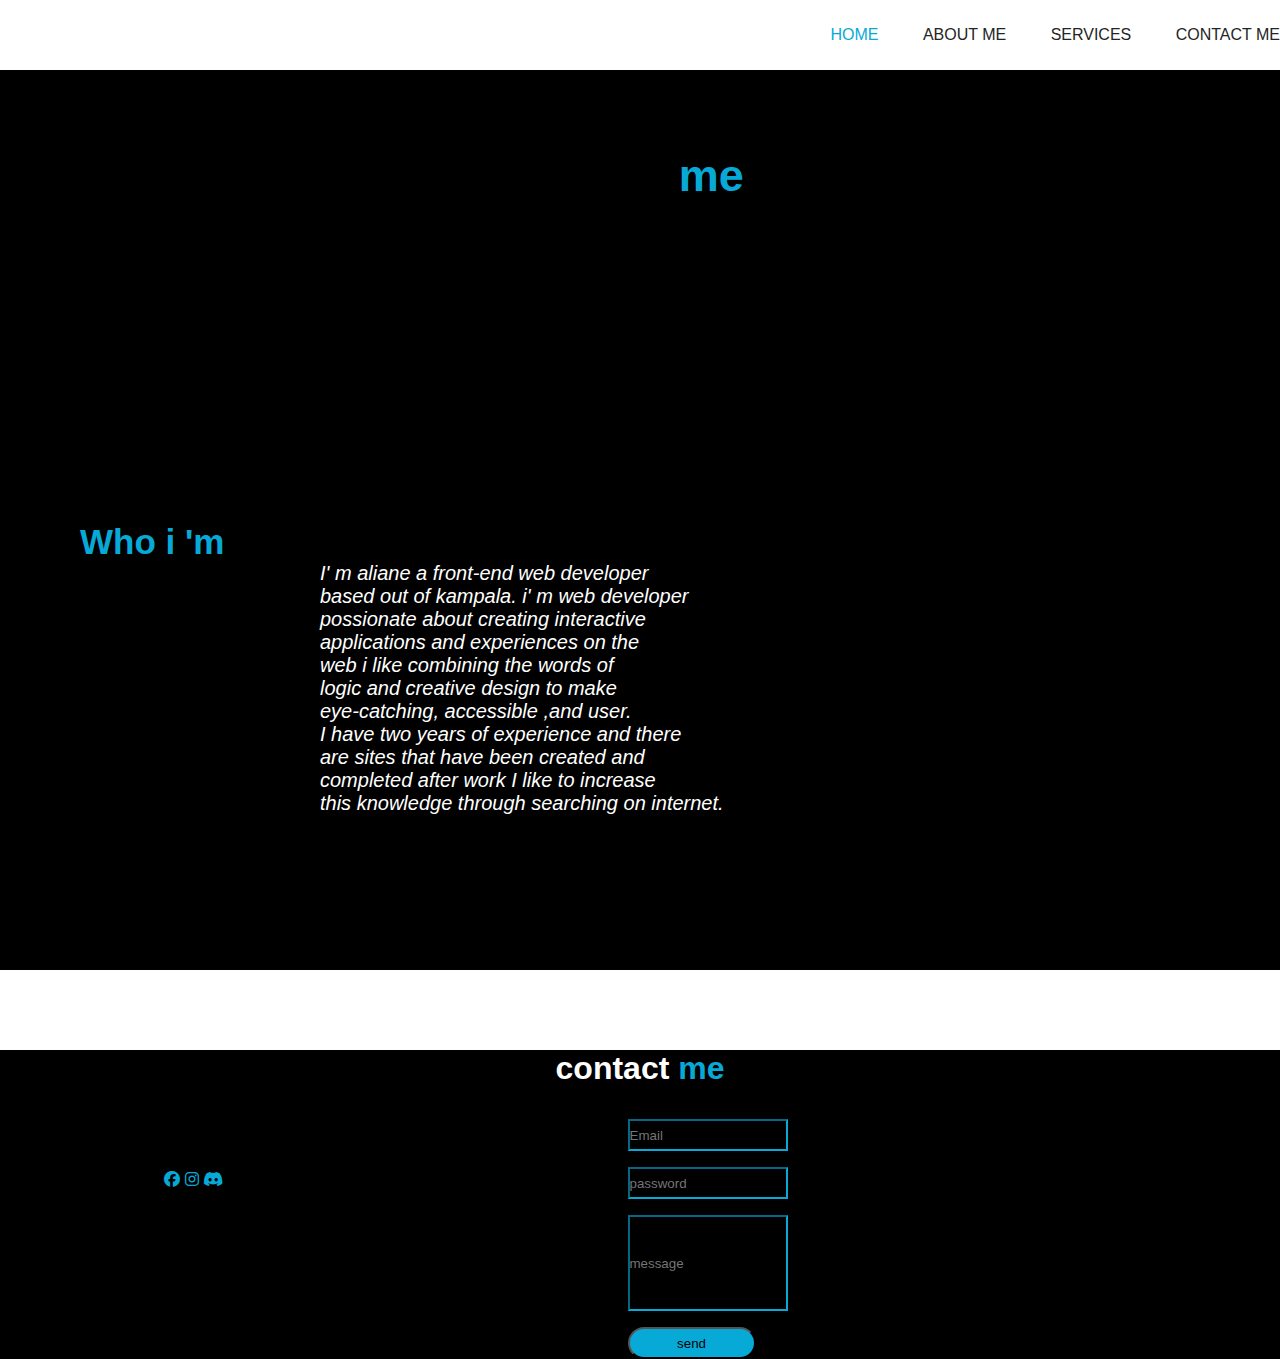
<file: about me.html>
<!DOCTYPE html>
<html lang="en">
<head>
    <meta charset="UTF-8">
    <meta name="viewport" content="width=device-width, initial-scale=1.0">
    <link rel="stylesheet" href="style.css">
    <link rel="stylesheet" href="https://cdnjs.cloudflare.com/ajax/libs/font-awesome/6.5.2/css/all.min.css">
    <title>mine</title>
</head>
<body>
    <nav class="container__common__navigation">
        <a href="#" class="container__common__navigation__logo">Aliane</a>
        <div class="container__common__navigation__nav-link">
            <a class="active" href="index.html">home</a>
            <a href="about me.html">about me</a>
            <a href="services.html">services</a>
            <a href="contact me.html">contact me</a>
        </div>
    </nav>
    <div class="about">
        <div class="about__me">
            <h1>About <span>me</span></h1>
            <h2>Who i 'm</h2> 
            <p>I' m aliane  a front-end web developer<br>based out of kampala.
             i' m web developer <br>possionate about creating interactive<br> applications and
             experiences on the<br> web i like combining the words of<br> logic and creative
             design to make <br>eye-catching, accessible ,and user.<br>I have two years of experience
              and there<br> are sites that have been created and<br> completed after work I like to
              increase<br> this knowledge through searching on internet. 
            </p>
            <a href="#">My Work</a>
        </div>
    </div>
    <div class="contact">
        <h1>contact <span>me</span></h1>
        <div class="contact__very">
            <div class="contact__very__media">
                <a href="#" class="contact__very__media__logo">Aliane</a>
                <div class="contact__very__media__soc-link">
                    <i class="fa-brands fa-facebook" style="color: #07aad7;"></i>
                    <i class="fa-brands fa-instagram" style="color: #07aad7;"></i>
                    <i class="fa-brands fa-discord" style="color: #07aad7;"></i>
                </div>
            </div>
            <div class="contact__very__last">
                <input class="email" type="email" id="email" placeholder="Email" />
                <input class="password" type="password" id="password" placeholder="password" />
                <div class="contact__very__last__none">
                    <input class="message" type="message" id="message" placeholder="message" />
                    <button onclick=greetUser()>send</button>
                </div>
            </div>
            <p id="userName"></p>
        </div>
</body>
</html>
</file>
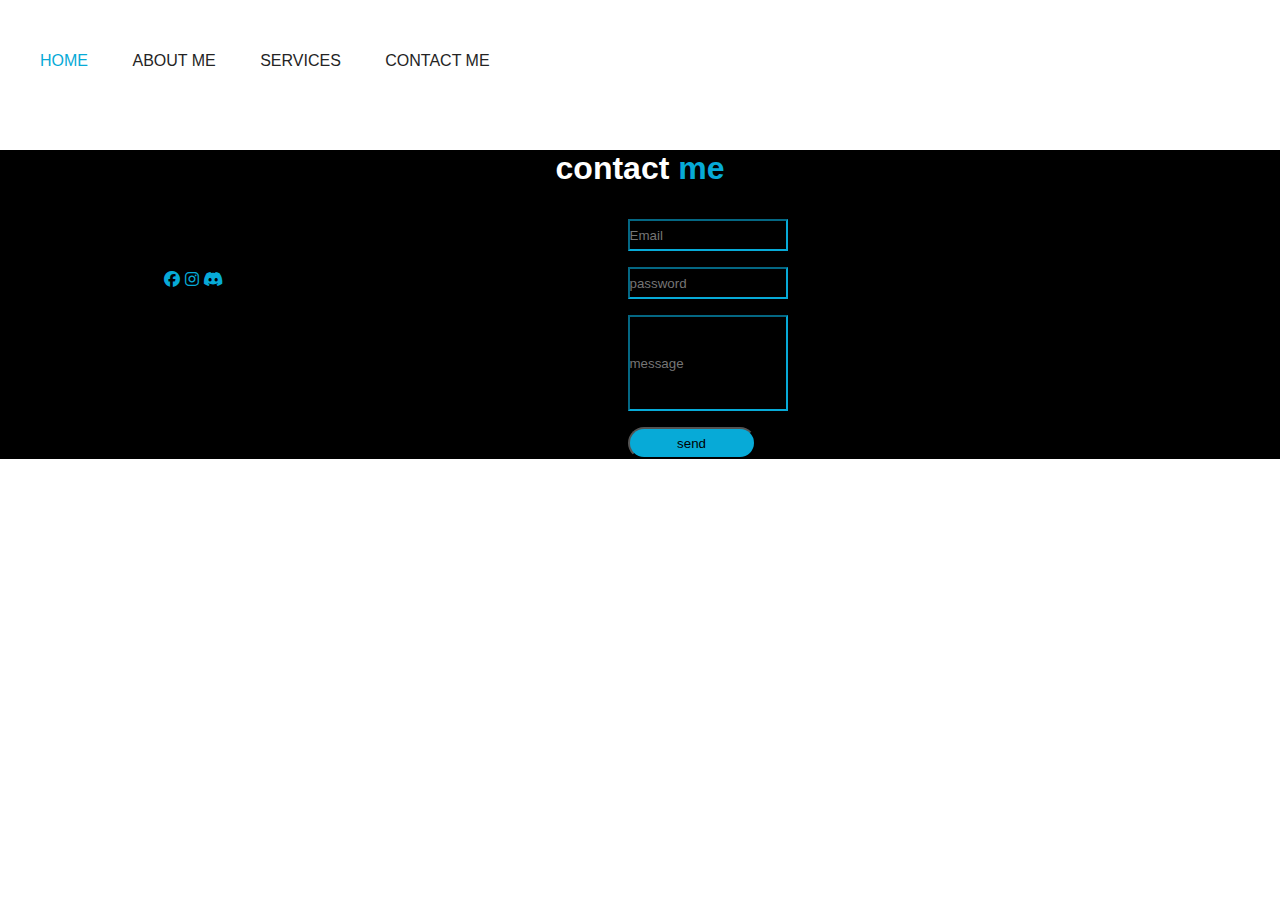
<file: contact me.html>
<!DOCTYPE html>
<html lang="en">
<head>
    <meta charset="UTF-8">
    <meta name="viewport" content="width=device-width, initial-scale=1.0">
    <link rel="stylesheet" href="style.css">
    <link rel="stylesheet" href="https://cdnjs.cloudflare.com/ajax/libs/font-awesome/6.5.2/css/all.min.css">
    <title>mine</title>
</head>
<body>
    <a href="#" class="container__common__navigation__logo">Aliane</a>
    <div class="container__common__navigation__nav-link">
        <a class="active" href="index.html">home</a>
        <a href="about me.html">about me</a>
        <a href="services.html">services</a>
        <a href="contact me.html">contact me</a>
    </div>
</nav> 
<div class="contact">
    <h1>contact <span>me</span></h1>
    <div class="contact__very">
        <div class="contact__very__media">
            <a href="#" class="contact__very__media__logo">Aliane</a>
            <div class="contact__very__media__soc-link">
                <i class="fa-brands fa-facebook" style="color: #07aad7;"></i>
                <i class="fa-brands fa-instagram" style="color: #07aad7;"></i>
                <i class="fa-brands fa-discord" style="color: #07aad7;"></i>
            </div>
        </div>
        <div class="contact__very__last">
            <input class="email" type="email" id="email" placeholder="Email" />
            <input class="password" type="password" id="password" placeholder="password" />
            <div class="contact__very__last__none">
                <input class="message" type="message" id="message" placeholder="message" />
                <button onclick=greetUser()>send</button>
            </div>
        </div>
        <p id="userName"></p>
    </div>
</body>
</html>
</file>
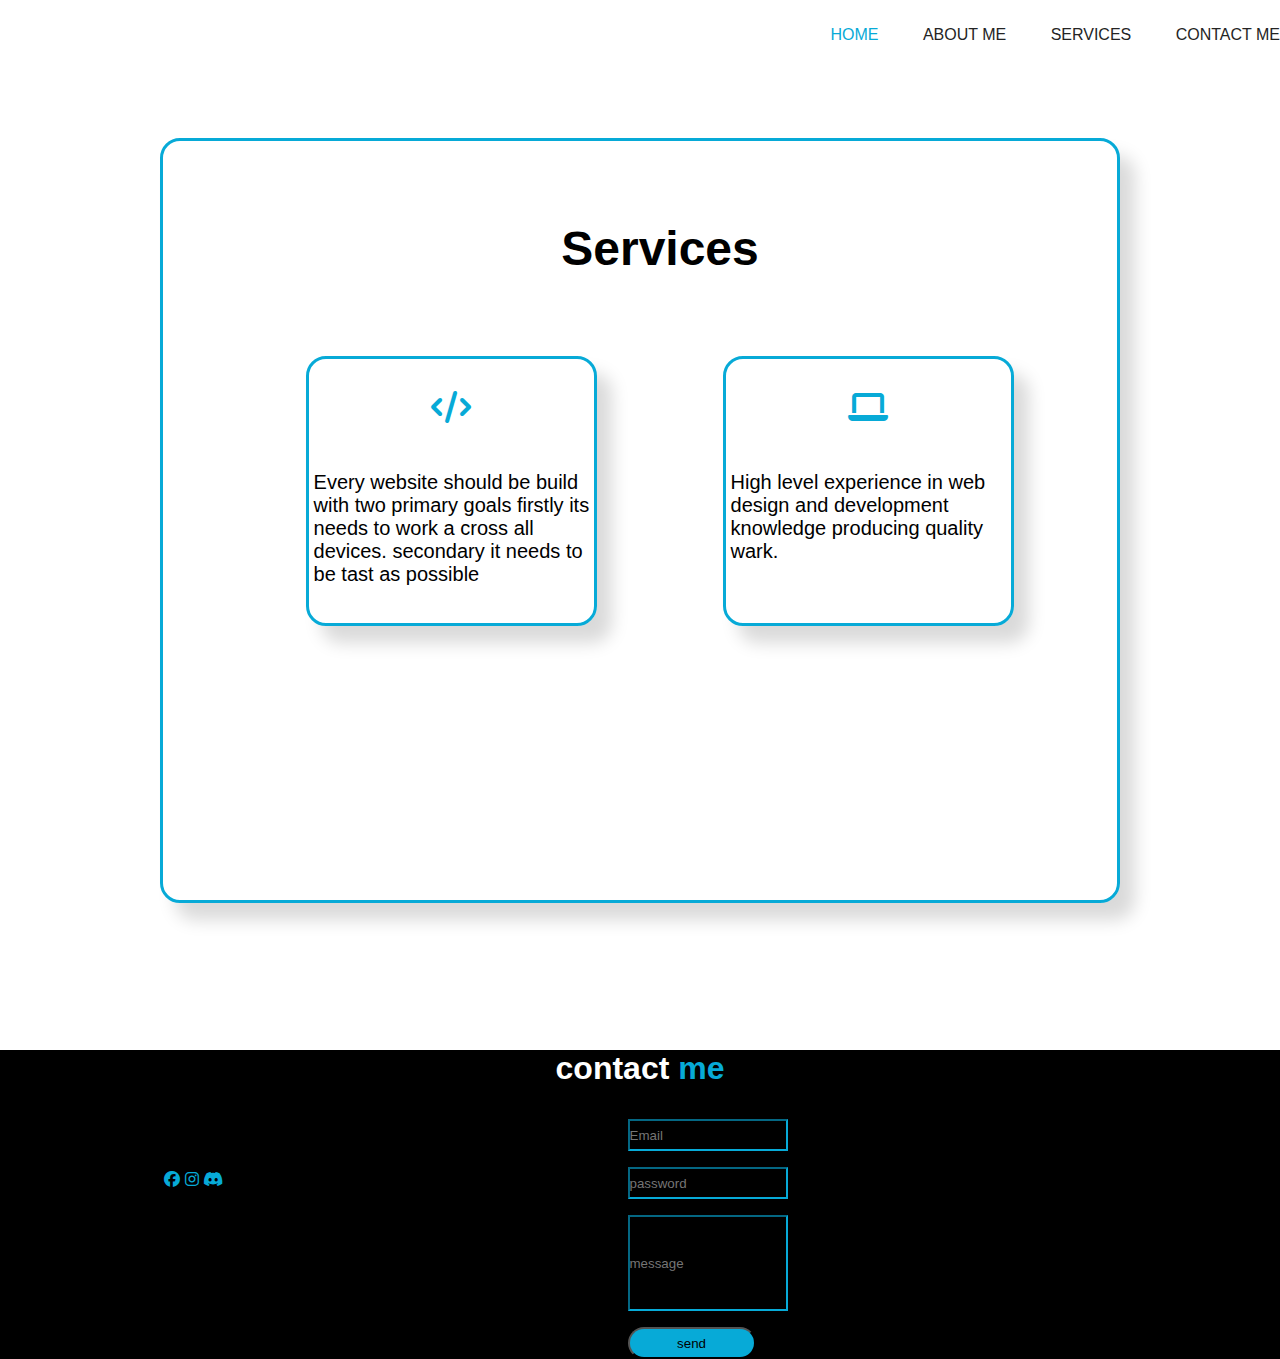
<file: services.html>
<!DOCTYPE html>
<html lang="en">
<head>
    <meta charset="UTF-8">
    <meta name="viewport" content="width=device-width, initial-scale=1.0">
    <link rel="stylesheet" href="style.css">
    <link rel="stylesheet" href="https://cdnjs.cloudflare.com/ajax/libs/font-awesome/6.5.2/css/all.min.css">
    <title>mine</title>
</head>
<body>
    <nav class="container__common__navigation">
        <a href="#" class="container__common__navigation__logo">Aliane</a>
        <div class="container__common__navigation__nav-link">
            <a class="active" href="index.html">home</a>
            <a href="about me.html">about me</a>
            <a href="services.html">services</a>
            <a href="contact me.html">contact me</a>
        </div>
    </nav>
    <div class="services">
        <div class="services__one">
            <h1>Services</h1>
            <div class="services__one__file">
                <div class="services__one__file__two">
                    <i class="fa-solid fa-code"></i>
                    <p>Every website should be build  with two
                    primary goals firstly its needs to work
                    a cross all devices. secondary it needs to be
                    tast as possible
                   </p>
                </div>
                <div class="services__one__file__three">
                    <i class="fa-solid fa-laptop"></i>
                    <p>High level experience in web design and
                    development knowledge producing quality wark.</p>
                </div>
            </div>
          
        </div>
    </div>
    <div class="contact">
        <h1>contact <span>me</span></h1>
        <div class="contact__very">
            <div class="contact__very__media">
                <a href="#" class="contact__very__media__logo">Aliane</a>
                <div class="contact__very__media__soc-link">
                    <i class="fa-brands fa-facebook" style="color: #07aad7;"></i>
                    <i class="fa-brands fa-instagram" style="color: #07aad7;"></i>
                    <i class="fa-brands fa-discord" style="color: #07aad7;"></i>
                </div>
            </div>
            <div class="contact__very__last">
                <input class="email" type="email" id="email" placeholder="Email" />
                <input class="password" type="password" id="password" placeholder="password" />
                <div class="contact__very__last__none">
                    <input class="message" type="message" id="message" placeholder="message" />
                    <button onclick=greetUser()>send</button>
                </div>
            </div>
            <p id="userName"></p>
        </div>
</body>
</html>
</file>
<file: style.css>
* {
  padding: 0;
  margin: 0;
  box-sizing: border-box;
  font-family: sans-serif;
  text-decoration: none;
}

.container {
  width: 100%;
  height: 100vh;
  background-color: #ffffff;
  display: flex;
  justify-content: center;
  align-items: center;
}
.container::before {
  content: "";
  position: absolute;
  height: 100%;
  width: 50%;
  top: 0;
  left: 0;
  background-color: #000000;
}
.container__common {
  position: relative;
  z-index: 10;
  height: 85vh;
  width: 75%;
  background: rgba(255, 255, 255, 0.1);
  -webkit-backdrop-filter: blur(25px);
          backdrop-filter: blur(25px);
  border: 3px solid #07aad7;
  border-radius: 20px;
  box-shadow: 15px 17px 17px rgba(10, 10, 10, 0.15);
  padding: 0 40px 0 80px;
}
.container__common__navigation {
  display: flex;
  justify-content: space-between;
  align-items: center;
  height: 70px;
  width: 100%;
}
.container__common__navigation__nav-link a {
  color: #242424;
  margin-left: 40px;
  text-transform: uppercase;
}
.container__common__navigation__nav-link a:hover, .container__common__navigation__nav-link a.active {
  color: #07aad7;
}
.container__common__navigation__nav-lin a {
  color: #242424;
  margin-left: 40px;
  text-transform: uppercase;
}
.container__common__navigation__nav-lin a:hover, .container__common__navigation__nav-lin a.active {
  color: #07aad7;
}
.container__common__navigation__logo {
  color: #07aad7;
  font-size: 45px;
  font-weight: bold;
  position: relative;
  top: 50px;
  animation: slide-top 0.5s linear forwards;
  opacity: 0;
  animation-delay: 0.2s;
  font-style: oblique;
}
@keyframes slide-top {
  0% {
    top: 50px;
    opacity: 0;
  }
  100% {
    top: 0;
    opacity: 1;
  }
}
.container__common__content {
  display: flex;
  justify-content: space-between;
  align-items: center;
  padding-right: 40px;
  padding-top: 5rem;
}
.container__common__content__div-text {
  width: 40%;
}
.container__common__content__div-text h1 {
  margin-bottom: 20px;
  font-size: 50px;
  color: #000000;
  position: relative;
  top: 50px;
  animation: slide-top 0.5s linear forwards;
  opacity: 0;
  animation-delay: 0.5s;
}
@keyframes slide-top {
  0% {
    top: 50px;
    opacity: 0;
  }
  100% {
    top: 0;
    opacity: 1;
  }
}
.container__common__content__div-text h4 {
  color: #07aad7;
  font-size: 24px;
  margin-bottom: 10px;
  position: relative;
  top: 50px;
  animation: slide-top 0.5s linear forwards;
  opacity: 0;
  animation-delay: 0.9s;
}
@keyframes slide-top {
  0% {
    top: 50px;
    opacity: 0;
  }
  100% {
    top: 0;
    opacity: 1;
  }
}
.container__common__content__div-text p {
  color: #000000;
  margin-bottom: 50px;
  font-size: 18px;
  position: relative;
  left: 100%;
  animation: slide-right 0.5s linear forwards;
  animation-delay: 1.3s;
  opacity: 0;
}
@keyframes slide-right {
  0% {
    left: 100px;
    opacity: 0;
  }
  100% {
    left: 0;
    opacity: 1;
  }
}
.container__common__content__div-text a {
  padding: 15px 20px;
  background-color: #07aad7;
  border: 2px solid #07aad7;
  color: #ffffff;
  border-radius: 5px;
  font-weight: bold;
  position: relative;
  top: 50px;
  animation: slide-top 0.5s linear forwards;
  opacity: 0;
  animation-delay: 1.8s;
}
@keyframes slide-top {
  0% {
    top: 50px;
    opacity: 0;
  }
  100% {
    top: 0;
    opacity: 1;
  }
}
.container__common__content__div-text a:hover {
  color: #07aad7;
  transition: 0.3;
  background-color: transparent;
}
.container__common__content__div-img {
  width: 40%;
}
.container__common__content__div-img img {
  width: 20rem;
  border-radius: 50%;
  height: 25rem;
  -o-object-fit: cover;
     object-fit: cover;
  opacity: 0;
  transform: scale(0.8);
  animation: fade-img 0.5s linear forwards;
  animation-delay: 2.1s;
}
@keyframes fade-img {
  0% {
    opacity: 0;
    transform: scale(0.8);
  }
  100% {
    opacity: 1;
    transform: scale(1);
  }
}
.container__common__soc-link {
  position: absolute;
  top: 50%;
  right: 5%;
  transform: translateY(-50%);
  display: flex;
  flex-direction: column;
}
.container__common__soc-link i {
  font-size: 25px;
  cursor: pointer;
  margin-bottom: 20px;
  transition: 0.4s;
}
.container__common__soc-link i:hover {
  color: #07aad7;
}

.about {
  background-color: #000000;
  width: 100%;
  height: 100vh;
  background-image: url(https://res.cloudinary.com/dbtchmsoy/image/upload/v1725806331/pexels-fotios-photos-1266982_wqptwq.jpg);
  background-repeat: no-repeat;
  background-size: cover;
  background-attachment: fixed;
  background-position: center;
}
.about__me h1 {
  padding-top: 5rem;
  text-align: center;
  font-size: 45px;
}
.about__me h1 span {
  color: #07aad7;
}
.about__me h2 {
  padding-top: 20rem;
  padding-left: 5rem;
  font-size: 35px;
  color: #07aad7;
}
.about__me p {
  color: #ffffff;
  font-style: oblique;
  padding-left: 20rem;
  font-size: 20px;
}
.about__me a {
  background-color: #07aad7;
  border: 2px solid #07aad7;
  color: #ffffff;
  padding: 15px 20px;
  border-radius: 5px;
  font-weight: bold;
  position: relative;
  animation: slide-top 0.5s linear forwards;
  opacity: 0;
  animation-delay: 1.8s;
  margin-left: 46rem;
}
@keyframes slide-top {
  0% {
    top: 50px;
    opacity: 0;
  }
  100% {
    top: 0;
    opacity: 1;
  }
}
.about__me a:hover {
  color: #07aad7;
  transition: 0.3;
  background-color: transparent;
}

.services {
  width: 100%;
  height: 100vh;
  background-color: #ffffff;
  display: flex;
  justify-content: center;
  align-items: center;
}
.services__one {
  position: relative;
  z-index: 10;
  height: 85vh;
  width: 75%;
  border: 3px solid #07aad7;
  border-radius: 20px;
  box-shadow: 15px 17px 17px rgba(10, 10, 10, 0.15);
  padding: 0 40px 0 80px;
}
.services__one h1 {
  text-align: center;
  margin-top: 5rem;
  font-size: 3rem;
}
.services__one__file {
  display: flex;
  justify-content: space-around;
  margin-top: 5rem;
}
.services__one__file__two {
  position: relative;
  z-index: 10;
  height: 30vh;
  width: 35%;
  border: 3px solid #07aad7;
  border-radius: 20px;
  box-shadow: 15px 17px 17px rgba(10, 10, 10, 0.15);
}
.services__one__file__two i {
  display: flex;
  justify-content: center;
  margin-top: 2rem;
  font-size: 2rem;
  color: #07aad7;
}
.services__one__file__two p {
  font-size: 20px;
  margin-top: 3rem;
  margin-left: 5px;
}
.services__one__file__three {
  position: relative;
  z-index: 10;
  height: 30vh;
  width: 35%;
  border: 3px solid #07aad7;
  border-radius: 20px;
  box-shadow: 15px 17px 17px rgba(10, 10, 10, 0.15);
}
.services__one__file__three i {
  display: flex;
  justify-content: center;
  margin-top: 2rem;
  font-size: 2rem;
  color: #07aad7;
}
.services__one__file__three p {
  font-size: 20px;
  margin-top: 3rem;
  margin-left: 5px;
}

.contact {
  background-color: #000000;
}
.contact h1 {
  text-align: center;
  margin-top: 5rem;
  color: #ffffff;
}
.contact h1 span {
  color: #07aad7;
}
.contact__very {
  display: flex;
  justify-content: space-around;
  margin-top: 2rem;
}
.contact__very__media__logo {
  color: #07aad7;
  font-size: 45px;
  font-weight: bold;
  position: relative;
  top: 50px;
  animation: slide-top 0.5s linear forwards;
  opacity: 0;
  animation-delay: 0.2s;
  font-style: oblique;
}
@keyframes slide-top {
  0% {
    top: 50px;
    opacity: 0;
  }
  100% {
    top: 0;
    opacity: 1;
  }
}
.contact__very__media__soc-link a {
  color: #242424;
  margin-left: 40px;
  text-transform: uppercase;
}
.contact__very__media__soc-link a:hover, .contact__very__media__soc-link a.active {
  color: #07aad7;
}
.contact__very__last {
  display: flex;
  flex-direction: column;
}
.contact__very__last input {
  height: 2rem;
  width: 10rem;
  border-color: #07aad7;
  background-color: transparent;
  margin-bottom: 1rem;
  color: #ffffff;
}
.contact__very__last__none {
  display: flex;
  flex-direction: column;
}
.contact__very__last__none input {
  height: 6rem;
  width: 10rem;
  border-color: #07aad7;
  background-color: transparent;
  margin-bottom: 1rem;
  color: #ffffff;
}
.contact__very__last__none button {
  height: 2rem;
  width: 8rem;
  border-radius: 30px;
  background-color: #07aad7;
  color: #000000;
}

@media screen and (max-widTh: 570px) {
  .container__common {
    width: 100%;
    height: 100vh;
    background-color: #ffffff;
  }
  .container__common__navigation {
    display: flex;
    flex-direction: column;
  }
  .container__common__navigation__nav-link {
    display: flex;
    flex-direction: row;
    font-size: 10px;
  }
  .container__common__content {
    display: flex;
    flex-direction: column;
  }
  .container__common__content__div-img {
    width: 100%;
  }
  .container__common__content__div-img img {
    width: 100%;
    height: 17rem;
    -o-object-fit: cover;
       object-fit: cover;
  }
  .container__common__content__div-text {
    margin-bottom: 2rem;
    width: 100%;
  }
  .container__common__content__div-text h1 {
    margin-bottom: 20px;
    font-size: 27px;
  }
  .container__common__content__div-text h4 {
    font-size: 17px;
  }
  .container__common__content__div-text p {
    font-size: 15px;
    width: 100%;
  }
  .about {
    width: 100%;
  }
  .about__me {
    width: 100%;
  }
  .about__me h1 {
    font-size: 35px;
  }
  .about__me h2 {
    font-size: 25px;
    margin-left: -60px;
  }
  .about__me p {
    font-size: 15px;
    margin-left: -250px;
    margin-bottom: 20px;
  }
  .about__me a {
    margin-right: 5rem;
  }
  .services__one {
    height: 100vh;
    width: 100%;
  }
  .services__one__file {
    display: flex;
    flex-direction: column;
    align-items: center;
  }
  .services__one__file__two {
    height: 30vh;
    width: 95%;
  }
  .services__one__file__two p {
    width: 95%;
    font-size: 16px;
  }
  .services__one__file__three {
    height: 30vh;
    width: 95%;
    margin-top: 2rem;
  }
  .services__one__file__three p {
    width: 95%;
    font-size: 16px;
  }
  .contact__very {
    display: flex;
    flex-direction: column;
    align-items: center;
  }
  .contact__very__last {
    display: flex;
    flex-direction: column;
  }
  .contact__very__last button {
    margin-bottom: 2rem;
  }
}
@media (min-width: 570px) and (max-width: 1220px) {
  .container__common {
    width: 100%;
    height: 100vh;
    background-color: #ffffff;
  }
  .container__common__navigation {
    display: flex;
    flex-direction: column;
  }
  .container__common__navigation__nav-link {
    display: flex;
    flex-direction: row;
    font-size: 15px;
  }
  .container__common__content {
    display: flex;
    flex-direction: column;
  }
  .container__common__content__div-img {
    width: 100%;
  }
  .container__common__content__div-img img {
    width: 100%;
    height: 17rem;
    -o-object-fit: cover;
       object-fit: cover;
  }
  .container__common__content__div-text {
    margin-bottom: 2rem;
    width: 100%;
  }
  .container__common__content__div-text h1 {
    margin-bottom: 20px;
    font-size: 37px;
  }
  .container__common__content__div-text h4 {
    font-size: 25px;
  }
  .container__common__content__div-text p {
    font-size: 18px;
    width: 100%;
  }
}/*# sourceMappingURL=style.css.map */
</file>
